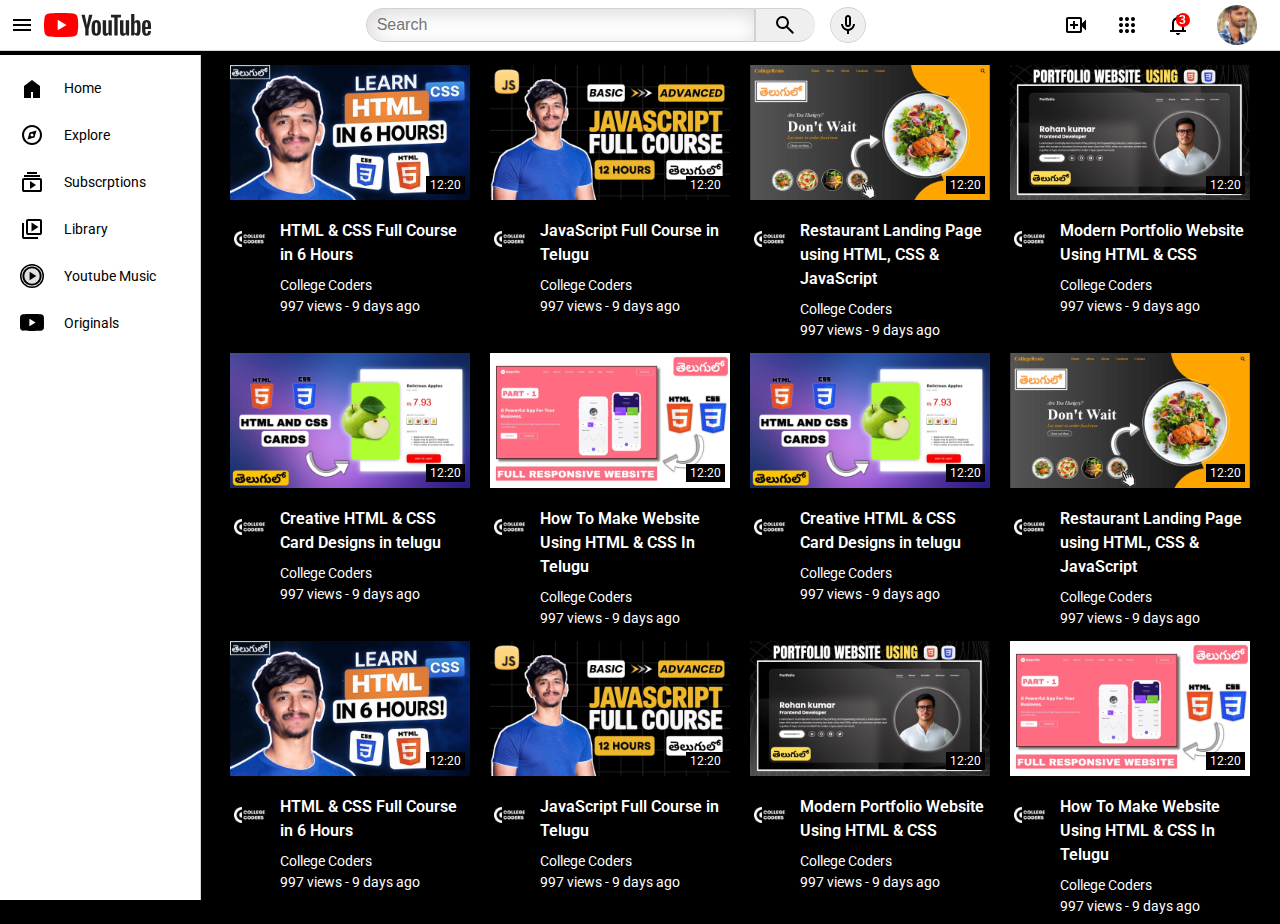
<file: index.html>
<!DOCTYPE html>
<html lang="en">
<head>
    <meta charset="UTF-8">
    <meta name="viewport" content="width=device-width, initial-scale=1.0">
    <title>YouTube</title>
    <link rel="preconnect" href="https://fonts.googleapis.com" />
    <link rel="preconnect" href="https://fonts.gstatic.com" crossorigin />
    <link href="https://fonts.googleapis.com/css2?family=Roboto:ital,wght@0,100..900;1,100..900&display=swap" rel="stylesheet" />
    <link rel="stylesheet" href="header.css">
    <link rel="stylesheet" href="video.css">
    <link rel="stylesheet" href="sidebar.css">
</head>
<body>
    <!-- header section -->
    <header class="header">
        <div class="left">
            <div class="menu-container">
                <img class="menu" src="assets/menu.svg" alt="menu">
                <div class="tool-tip">Menu</div>
            </div><div class="youtube-container">
                <img class="logo" src="assets/youtube.svg" alt="menu">
                <div class="tool-tip">Youtube</div>
            </div>
        </div>
        <div class="middle">
            <input type="search" class="search-bar" placeholder="Search">
            <div class="search-container">
                <button class="search-btn"><img class="search-img" src="assets/search.svg" alt="search"></button>
                <div class="tool-tip">Search</div>
            </div>
            <div class="voice-container">
                <button class="voice-btn"><img class="voice-img" src="assets/mic.svg" alt="mic"></button>
                <div class="tool-tip">Search width your voice</div>
            </div>
        </div>
        <div class="right">
            <div class="upload-container">
                <img class="icon" src="assets/video.svg" alt="video">
                <div class="tool-tip">Create</div>
            </div>
            <div class="app-container">
                <img class="icon" src="assets/apps.svg" alt="apps">
                <div class="tool-tip">Apps</div>
            </div>
            <div class="notification-container">
                <img class="icon" src="assets/notification.svg" alt="notification">
                <div class="number">3</div>
                <div class="tool-tip">Notification</div>
            </div>
            <div class="profile-container">
                <img class="profile" src="assets/icon.jpg" alt="icon">
                <div class="tool-tip">Manikanta</div>
            </div>
        </div>
    </header>
    <!-- sidebar section -->
    <nav class="sidebar">
        <div class="sidebar-item">
            <img src="assets/home.svg" alt="">
            <div class="sidebar-item-name">Home</div>
        </div>
        <div class="sidebar-item">
            <img src="assets/explore.svg" alt="">
            <div class="sidebar-item-name">Explore</div>
        </div>
        <div class="sidebar-item">
            <img src="assets/subscription.svg" alt="">
            <div class="sidebar-item-name">Subscrptions</div>
        </div>
        <div class="sidebar-item">
            <img src="assets/library.svg" alt="">
            <div class="sidebar-item-name">Library</div>
        </div>
        <div class="sidebar-item">
            <img src="assets/music.svg" alt="">
            <div class="sidebar-item-name">Youtube Music</div>
        </div>
        <div class="sidebar-item">
            <img src="assets/original.svg" alt="">
            <div class="sidebar-item-name">Originals</div>
        </div>
    </nav>
    <!-- main section -->
    <main class="youtube">
        <a class="youtube-card" href="https://youtu.be/TIRRNHfcjl8?si=LrT3BRGPF7l2FJiQ">
            <div class="thumbnail-image">
                <img src="assets/thumbnail2.jpg" alt="2">
                <div class="time">12:20</div>
            </div>
            <div class="pro-text">
                <div class="card-des">
                    <div class="profile-wrapper"> 
                        <img class="cc" src="assets/cc.jpg" alt="Channel Icon"> 
                        <div class="profile-card">
                            <img src="assets/cc.jpg" alt="Channel Profile">
                            <div class="profile-card-text">
                                <div class="channel-name">College Coders</div>
                                <div class="channel-sub">1M Subscribers</div>
                            </div>
                        </div>
                    </div>
                    <div class="channel-des">
                        <div class="card-name">HTML & CSS Full Course in 6 Hours</div>
                        <p class="p1">College Coders</p>
                        <p class="p2">997 views - 9 days ago</p>
                    </div>
                </div>
            </div>
        </a>

        <a class="youtube-card" href="https://youtu.be/Flkm2aear6A?si=9Uz_Nw80AakBhOvJ">
            <div class="thumbnail-image">
                <img src="assets/thumbnail1.jpg" alt="1">
                <div class="time">12:20</div>
            </div>
            <div class="pro-text">
                <div class="card-des">
                    <div class="profile-wrapper"> 
                        <img class="cc" src="assets/cc.jpg" alt="Channel Icon">
                        
                        <div class="profile-card">
                            <img src="assets/cc.jpg" alt="Channel Profile">
                            <div class="profile-card-text">
                                <div class="channel-name">College Coders</div>
                                <div class="channel-sub">1M Subscribers</div>
                            </div>
                        </div>
                    </div>
                    <div class="channel-des">
                        <div class="card-name">JavaScript Full Course in Telugu </div>
                        <p class="p1">College Coders</p>
                        <p class="p2">997 views - 9 days ago</p>
                    </div>
                </div>
            </div>
        </a>

        <a class="youtube-card" href="https://youtu.be/h_GzS_7UXlI?si=fukacefC5-FZUeeG">
            <div class="thumbnail-image">
                <img src="assets/thumbnail6.jpg" alt="6">
                <div class="time">12:20</div>
            </div>
            <div class="pro-text">
                <div class="card-des">
                    <div class="profile-wrapper"> 
                        <img class="cc" src="assets/cc.jpg" alt="Channel Icon">
                        
                        <div class="profile-card">
                            <img src="assets/cc.jpg" alt="Channel Profile">
                            <div class="profile-card-text">
                                <div class="channel-name">College Coders</div>
                                <div class="channel-sub">1M Subscribers</div>
                            </div>
                        </div>
                    </div>
                    <div class="channel-des">
                        <div class="card-name">Restaurant Landing Page using HTML, CSS & JavaScript</div>
                        <p class="p1">College Coders</p>
                        <p class="p2">997 views - 9 days ago</p>
                    </div>
                </div>
            </div>
        </a>

        <a class="youtube-card" href="https://youtu.be/I0nTOczlSWo?si=UYNyuCSrwRwysQtw">
            <div class="thumbnail-image">
                <img src="assets/thumbnail3.jpg" alt="3">
                <div class="time">12:20</div>
            </div>
            <div class="pro-text">
                <div class="card-des">
                    <div class="profile-wrapper"> 
                        <img class="cc" src="assets/cc.jpg" alt="Channel Icon">
                        
                        <div class="profile-card">
                            <img src="assets/cc.jpg" alt="Channel Profile">
                            <div class="profile-card-text">
                                <div class="channel-name">College Coders</div>
                                <div class="channel-sub">1M Subscribers</div>
                            </div>
                        </div>
                    </div>
                    <div class="channel-des">
                        <div class="card-name">Modern Portfolio Website Using HTML & CSS</div>
                        <p class="p1">College Coders</p>
                        <p class="p2">997 views - 9 days ago</p>
                    </div>
                </div>
            </div>
        </a>

        <a class="youtube-card" href="https://youtu.be/6BT42hLFz8A?si=ovwNMLrEYVSz6-T9">
            <div class="thumbnail-image">
                <img src="assets/thumbnail4.jpg" alt="4">
                <div class="time">12:20</div>
            </div>
            <div class="pro-text">
                <div class="card-des">
                    <div class="profile-wrapper"> 
                        <img class="cc" src="assets/cc.jpg" alt="Channel Icon">
                        
                        <div class="profile-card">
                            <img src="assets/cc.jpg" alt="Channel Profile">
                            <div class="profile-card-text">
                                <div class="channel-name">College Coders</div>
                                <div class="channel-sub">1M Subscribers</div>
                            </div>
                        </div>
                    </div>
                    <div class="channel-des">
                        <div class="card-name">Creative HTML & CSS Card Designs in telugu</div>
                        <p class="p1">College Coders</p>
                        <p class="p2">997 views - 9 days ago</p>
                    </div>
                </div>
            </div>
        </a>

        <a class="youtube-card" href="https://youtu.be/PeemknW2EW0?si=0Ka85kws0SawUuR5">
            <div class="thumbnail-image">
                <img src="assets/thumbnail5.jpg" alt="5">
                <div class="time">12:20</div>
            </div>
            <div class="pro-text">
                <div class="card-des">
                    <div class="profile-wrapper"> 
                        <img class="cc" src="assets/cc.jpg" alt="Channel Icon">
                        
                        <div class="profile-card">
                            <img src="assets/cc.jpg" alt="Channel Profile">
                            <div class="profile-card-text">
                                <div class="channel-name">College Coders</div>
                                <div class="channel-sub">1M Subscribers</div>
                            </div>
                        </div>
                    </div>
                    <div class="channel-des">
                        <div class="card-name">How To Make Website Using HTML & CSS In Telugu</div>
                        <p class="p1">College Coders</p>
                        <p class="p2">997 views - 9 days ago</p>
                    </div>
                </div>
            </div>
        </a>

        <a class="youtube-card" href="https://youtu.be/6BT42hLFz8A?si=ovwNMLrEYVSz6-T9">
            <div class="thumbnail-image">
                <img src="assets/thumbnail4.jpg" alt="4">
                <div class="time">12:20</div>
            </div>
            <div class="pro-text">
                <div class="card-des">
                    <div class="profile-wrapper"> 
                        <img class="cc" src="assets/cc.jpg" alt="Channel Icon">
                        
                        <div class="profile-card">
                            <img src="assets/cc.jpg" alt="Channel Profile">
                            <div class="profile-card-text">
                                <div class="channel-name">College Coders</div>
                                <div class="channel-sub">1M Subscribers</div>
                            </div>
                        </div>
                    </div>
                    <div class="channel-des">
                        <div class="card-name">Creative HTML & CSS Card Designs in telugu</div>
                        <p class="p1">College Coders</p>
                        <p class="p2">997 views - 9 days ago</p>
                    </div>
                </div>
            </div>
        </a>

        <a class="youtube-card" href="https://youtu.be/h_GzS_7UXlI?si=fukacefC5-FZUeeG">
            <div class="thumbnail-image">
                <img src="assets/thumbnail6.jpg" alt="6">
                <div class="time">12:20</div>
            </div>
            <div class="pro-text">
                <div class="card-des">
                    <div class="profile-wrapper"> 
                        <img class="cc" src="assets/cc.jpg" alt="Channel Icon">
                        
                        <div class="profile-card">
                            <img src="assets/cc.jpg" alt="Channel Profile">
                            <div class="profile-card-text">
                                <div class="channel-name">College Coders</div>
                                <div class="channel-sub">1M Subscribers</div>
                            </div>
                        </div>
                    </div>
                    <div class="channel-des">
                        <div class="card-name">Restaurant Landing Page using HTML, CSS & JavaScript</div>
                        <p class="p1">College Coders</p>
                        <p class="p2">997 views - 9 days ago</p>
                    </div>
                </div>
            </div>
        </a>

        <a class="youtube-card" href="https://youtu.be/TIRRNHfcjl8?si=LrT3BRGPF7l2FJiQ">
            <div class="thumbnail-image">
                <img src="assets/thumbnail2.jpg" alt="2">
                <div class="time">12:20</div>
            </div>
            <div class="pro-text">
                <div class="card-des">
                    <div class="profile-wrapper"> 
                        <img class="cc" src="assets/cc.jpg" alt="Channel Icon">
                        
                        <div class="profile-card">
                            <img src="assets/cc.jpg" alt="Channel Profile">
                            <div class="profile-card-text">
                                <div class="channel-name">College Coders</div>
                                <div class="channel-sub">1M Subscribers</div>
                            </div>
                        </div>
                    </div>
                    <div class="channel-des">
                        <div class="card-name">HTML & CSS Full Course in 6 Hours</div>
                        <p class="p1">College Coders</p>
                        <p class="p2">997 views - 9 days ago</p>
                    </div>
                </div>
            </div>
        </a>

        <a class="youtube-card" href="https://youtu.be/Flkm2aear6A?si=9Uz_Nw80AakBhOvJ">
            <div class="thumbnail-image">
                <img src="assets/thumbnail1.jpg" alt="1">
                <div class="time">12:20</div>
            </div>
            <div class="pro-text">
                <div class="card-des">
                    <div class="profile-wrapper"> 
                        <img class="cc" src="assets/cc.jpg" alt="Channel Icon">
                        
                        <div class="profile-card">
                            <img src="assets/cc.jpg" alt="Channel Profile">
                            <div class="profile-card-text">
                                <div class="channel-name">College Coders</div>
                                <div class="channel-sub">1M Subscribers</div>
                            </div>
                        </div>
                    </div>
                    <div class="channel-des">
                        <div class="card-name">JavaScript Full Course in Telugu </div>
                        <p class="p1">College Coders</p>
                        <p class="p2">997 views - 9 days ago</p>
                    </div>
                </div>
            </div>
        </a>

        <a class="youtube-card" href="https://youtu.be/I0nTOczlSWo?si=UYNyuCSrwRwysQtw">
            <div class="thumbnail-image">
                <img src="assets/thumbnail3.jpg" alt="3">
                <div class="time">12:20</div>
            </div>
            <div class="pro-text">
                <div class="card-des">
                    <div class="profile-wrapper"> 
                        <img class="cc" src="assets/cc.jpg" alt="Channel Icon">
                        
                        <div class="profile-card">
                            <img src="assets/cc.jpg" alt="Channel Profile">
                            <div class="profile-card-text">
                                <div class="channel-name">College Coders</div>
                                <div class="channel-sub">1M Subscribers</div>
                            </div>
                        </div>
                    </div>
                    <div class="channel-des">
                        <div class="card-name">Modern Portfolio Website Using HTML & CSS</div>
                        <p class="p1">College Coders</p>
                        <p class="p2">997 views - 9 days ago</p>
                    </div>
                </div>
            </div>
        </a>

        <a class="youtube-card" href="https://youtu.be/PeemknW2EW0?si=0Ka85kws0SawUuR5">
            <div class="thumbnail-image">
                <img src="assets/thumbnail5.jpg" alt="5">
                <div class="time">12:20</div>
            </div>
            <div class="pro-text">
                <div class="card-des">
                    <div class="profile-wrapper"> 
                        <img class="cc" src="assets/cc.jpg" alt="Channel Icon">
                        
                        <div class="profile-card">
                            <img src="assets/cc.jpg" alt="Channel Profile">
                            <div class="profile-card-text">
                                <div class="channel-name">College Coders</div>
                                <div class="channel-sub">1M Subscribers</div>
                            </div>
                        </div>
                    </div>
                    <div class="channel-des">
                        <div class="card-name">How To Make Website Using HTML & CSS In Telugu</div>
                        <p class="p1">College Coders</p>
                        <p class="p2">997 views - 9 days ago</p>
                    </div>
                </div>
            </div>
        </a>
    </main>
</body>
</html>
</file>
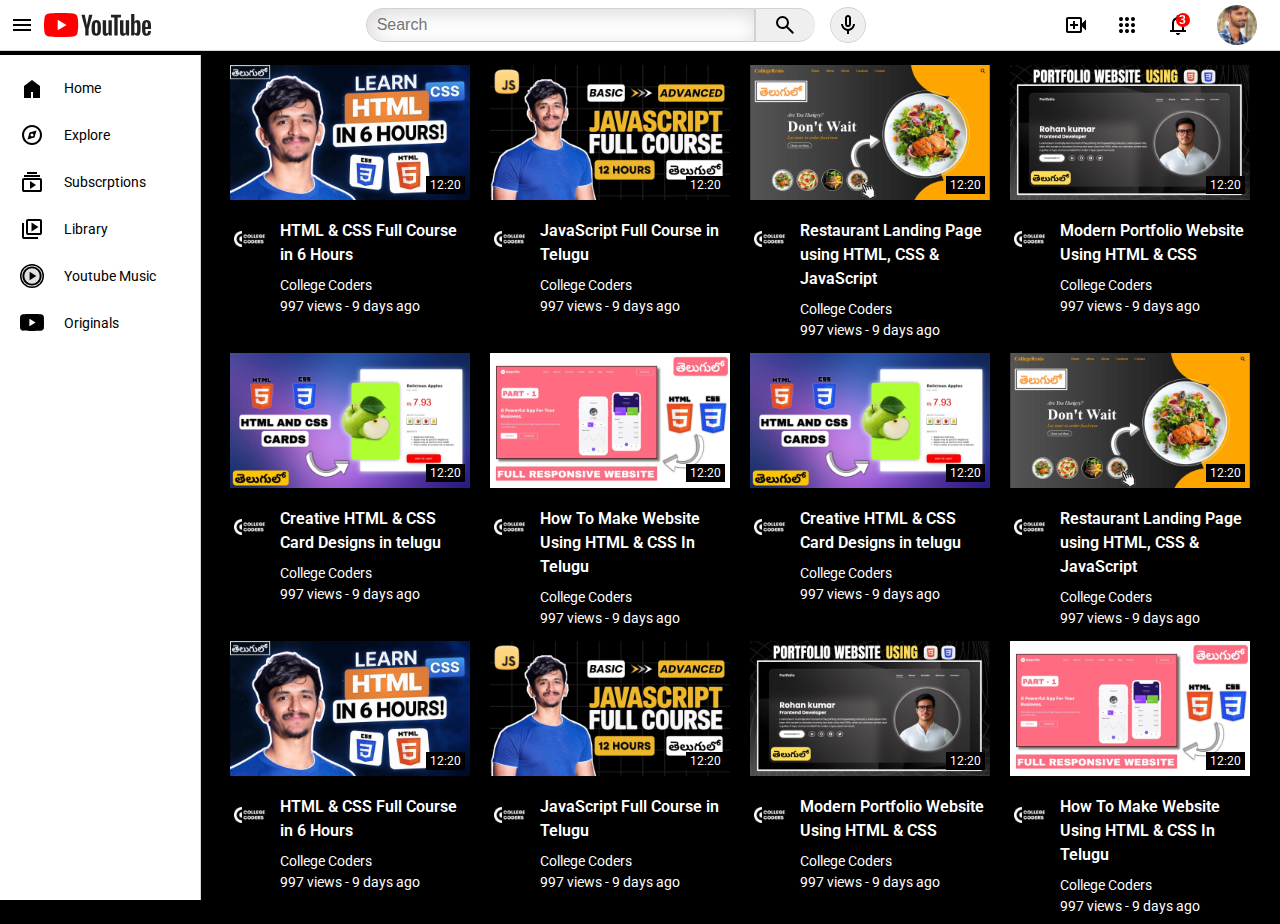
<file: html.html>
<!DOCTYPE html>
<html lang="en">
<head>
    <meta charset="UTF-8">
    <meta name="viewport" content="width=device-width, initial-scale=1.0">
    <title>YouTube</title>
    <link rel="preconnect" href="https://fonts.googleapis.com" />
    <link rel="preconnect" href="https://fonts.gstatic.com" crossorigin />
    <link href="https://fonts.googleapis.com/css2?family=Roboto:ital,wght@0,100..900;1,100..900&display=swap" rel="stylesheet" />
    <link rel="stylesheet" href="header.css">
    <link rel="stylesheet" href="video.css">
    <link rel="stylesheet" href="sidebar.css">
</head>
<body>
    <!-- header section -->
    <header class="header">
        <div class="left">
            <div class="menu-container">
                <img class="menu" src="/assets/menu.svg" alt="menu">
                <div class="tool-tip">Menu</div>
            </div><div class="youtube-container">
                <img class="logo" src="/assets/youtube.svg" alt="menu">
                <div class="tool-tip">Youtube</div>
            </div>
        </div>
        <div class="middle">
            <input type="search" class="search-bar" placeholder="Search">
            <div class="search-container">
                <button class="search-btn"><img class="search-img" src="/assets/search.svg" alt="search"></button>
                <div class="tool-tip">Search</div>
            </div>
            <div class="voice-container">
                <button class="voice-btn"><img class="voice-img" src="/assets/mic.svg" alt="mic"></button>
                <div class="tool-tip">Search width your voice</div>
            </div>
        </div>
        <div class="right">
            <div class="upload-container">
                <img class="icon" src="/assets/video.svg" alt="video">
                <div class="tool-tip">Create</div>
            </div>
            <div class="app-container">
                <img class="icon" src="/assets/apps.svg" alt="apps">
                <div class="tool-tip">Apps</div>
            </div>
            <div class="notification-container">
                <img class="icon" src="/assets/notification.svg" alt="notification">
                <div class="number">3</div>
                <div class="tool-tip">Notification</div>
            </div>
            <div class="profile-container">
                <img class="profile" src="/assets/icon.jpg" alt="icon">
                <div class="tool-tip">Manikanta</div>
            </div>
        </div>
    </header>
    <!-- sidebar section -->
    <nav class="sidebar">
        <div class="sidebar-item">
            <img src="/assets/home.svg" alt="">
            <div class="sidebar-item-name">Home</div>
        </div>
        <div class="sidebar-item">
            <img src="/assets/explore.svg" alt="">
            <div class="sidebar-item-name">Explore</div>
        </div>
        <div class="sidebar-item">
            <img src="/assets/subscription.svg" alt="">
            <div class="sidebar-item-name">Subscrptions</div>
        </div>
        <div class="sidebar-item">
            <img src="/assets/library.svg" alt="">
            <div class="sidebar-item-name">Library</div>
        </div>
        <div class="sidebar-item">
            <img src="/assets/music.svg" alt="">
            <div class="sidebar-item-name">Youtube Music</div>
        </div>
        <div class="sidebar-item">
            <img src="/assets/original.svg" alt="">
            <div class="sidebar-item-name">Originals</div>
        </div>
    </nav>
    <!-- main section -->
    <main class="youtube">
        <a class="youtube-card" href="https://youtu.be/TIRRNHfcjl8?si=LrT3BRGPF7l2FJiQ">
            <div class="thumbnail-image">
                <img src="/assets/thumbnail2.jpg" alt="2">
                <div class="time">12:20</div>
            </div>
            <div class="pro-text">
                <div class="card-des">
                    <div class="profile-wrapper"> 
                        <img class="cc" src="/assets/cc.jpg" alt="Channel Icon"> 
                        <div class="profile-card">
                            <img src="/assets/cc.jpg" alt="Channel Profile">
                            <div class="profile-card-text">
                                <div class="channel-name">College Coders</div>
                                <div class="channel-sub">1M Subscribers</div>
                            </div>
                        </div>
                    </div>
                    <div class="channel-des">
                        <div class="card-name">HTML & CSS Full Course in 6 Hours</div>
                        <p class="p1">College Coders</p>
                        <p class="p2">997 views - 9 days ago</p>
                    </div>
                </div>
            </div>
        </a>

        <a class="youtube-card" href="https://youtu.be/Flkm2aear6A?si=9Uz_Nw80AakBhOvJ">
            <div class="thumbnail-image">
                <img src="/assets/thumbnail1.jpg" alt="1">
                <div class="time">12:20</div>
            </div>
            <div class="pro-text">
                <div class="card-des">
                    <div class="profile-wrapper"> 
                        <img class="cc" src="/assets/cc.jpg" alt="Channel Icon">
                        
                        <div class="profile-card">
                            <img src="/assets/cc.jpg" alt="Channel Profile">
                            <div class="profile-card-text">
                                <div class="channel-name">College Coders</div>
                                <div class="channel-sub">1M Subscribers</div>
                            </div>
                        </div>
                    </div>
                    <div class="channel-des">
                        <div class="card-name">JavaScript Full Course in Telugu </div>
                        <p class="p1">College Coders</p>
                        <p class="p2">997 views - 9 days ago</p>
                    </div>
                </div>
            </div>
        </a>

        <a class="youtube-card" href="https://youtu.be/h_GzS_7UXlI?si=fukacefC5-FZUeeG">
            <div class="thumbnail-image">
                <img src="/assets/thumbnail6.jpg" alt="6">
                <div class="time">12:20</div>
            </div>
            <div class="pro-text">
                <div class="card-des">
                    <div class="profile-wrapper"> 
                        <img class="cc" src="/assets/cc.jpg" alt="Channel Icon">
                        
                        <div class="profile-card">
                            <img src="/assets/cc.jpg" alt="Channel Profile">
                            <div class="profile-card-text">
                                <div class="channel-name">College Coders</div>
                                <div class="channel-sub">1M Subscribers</div>
                            </div>
                        </div>
                    </div>
                    <div class="channel-des">
                        <div class="card-name">Restaurant Landing Page using HTML, CSS & JavaScript</div>
                        <p class="p1">College Coders</p>
                        <p class="p2">997 views - 9 days ago</p>
                    </div>
                </div>
            </div>
        </a>

        <a class="youtube-card" href="https://youtu.be/I0nTOczlSWo?si=UYNyuCSrwRwysQtw">
            <div class="thumbnail-image">
                <img src="/assets/thumbnail3.jpg" alt="3">
                <div class="time">12:20</div>
            </div>
            <div class="pro-text">
                <div class="card-des">
                    <div class="profile-wrapper"> 
                        <img class="cc" src="/assets/cc.jpg" alt="Channel Icon">
                        
                        <div class="profile-card">
                            <img src="/assets/cc.jpg" alt="Channel Profile">
                            <div class="profile-card-text">
                                <div class="channel-name">College Coders</div>
                                <div class="channel-sub">1M Subscribers</div>
                            </div>
                        </div>
                    </div>
                    <div class="channel-des">
                        <div class="card-name">Modern Portfolio Website Using HTML & CSS</div>
                        <p class="p1">College Coders</p>
                        <p class="p2">997 views - 9 days ago</p>
                    </div>
                </div>
            </div>
        </a>

        <a class="youtube-card" href="https://youtu.be/6BT42hLFz8A?si=ovwNMLrEYVSz6-T9">
            <div class="thumbnail-image">
                <img src="/assets/thumbnail4.jpg" alt="4">
                <div class="time">12:20</div>
            </div>
            <div class="pro-text">
                <div class="card-des">
                    <div class="profile-wrapper"> 
                        <img class="cc" src="/assets/cc.jpg" alt="Channel Icon">
                        
                        <div class="profile-card">
                            <img src="/assets/cc.jpg" alt="Channel Profile">
                            <div class="profile-card-text">
                                <div class="channel-name">College Coders</div>
                                <div class="channel-sub">1M Subscribers</div>
                            </div>
                        </div>
                    </div>
                    <div class="channel-des">
                        <div class="card-name">Creative HTML & CSS Card Designs in telugu</div>
                        <p class="p1">College Coders</p>
                        <p class="p2">997 views - 9 days ago</p>
                    </div>
                </div>
            </div>
        </a>

        <a class="youtube-card" href="https://youtu.be/PeemknW2EW0?si=0Ka85kws0SawUuR5">
            <div class="thumbnail-image">
                <img src="/assets/thumbnail5.jpg" alt="5">
                <div class="time">12:20</div>
            </div>
            <div class="pro-text">
                <div class="card-des">
                    <div class="profile-wrapper"> 
                        <img class="cc" src="/assets/cc.jpg" alt="Channel Icon">
                        
                        <div class="profile-card">
                            <img src="/assets/cc.jpg" alt="Channel Profile">
                            <div class="profile-card-text">
                                <div class="channel-name">College Coders</div>
                                <div class="channel-sub">1M Subscribers</div>
                            </div>
                        </div>
                    </div>
                    <div class="channel-des">
                        <div class="card-name">How To Make Website Using HTML & CSS In Telugu</div>
                        <p class="p1">College Coders</p>
                        <p class="p2">997 views - 9 days ago</p>
                    </div>
                </div>
            </div>
        </a>

        <a class="youtube-card" href="https://youtu.be/6BT42hLFz8A?si=ovwNMLrEYVSz6-T9">
            <div class="thumbnail-image">
                <img src="/assets/thumbnail4.jpg" alt="4">
                <div class="time">12:20</div>
            </div>
            <div class="pro-text">
                <div class="card-des">
                    <div class="profile-wrapper"> 
                        <img class="cc" src="/assets/cc.jpg" alt="Channel Icon">
                        
                        <div class="profile-card">
                            <img src="/assets/cc.jpg" alt="Channel Profile">
                            <div class="profile-card-text">
                                <div class="channel-name">College Coders</div>
                                <div class="channel-sub">1M Subscribers</div>
                            </div>
                        </div>
                    </div>
                    <div class="channel-des">
                        <div class="card-name">Creative HTML & CSS Card Designs in telugu</div>
                        <p class="p1">College Coders</p>
                        <p class="p2">997 views - 9 days ago</p>
                    </div>
                </div>
            </div>
        </a>

        <a class="youtube-card" href="https://youtu.be/h_GzS_7UXlI?si=fukacefC5-FZUeeG">
            <div class="thumbnail-image">
                <img src="/assets/thumbnail6.jpg" alt="6">
                <div class="time">12:20</div>
            </div>
            <div class="pro-text">
                <div class="card-des">
                    <div class="profile-wrapper"> 
                        <img class="cc" src="/assets/cc.jpg" alt="Channel Icon">
                        
                        <div class="profile-card">
                            <img src="/assets/cc.jpg" alt="Channel Profile">
                            <div class="profile-card-text">
                                <div class="channel-name">College Coders</div>
                                <div class="channel-sub">1M Subscribers</div>
                            </div>
                        </div>
                    </div>
                    <div class="channel-des">
                        <div class="card-name">Restaurant Landing Page using HTML, CSS & JavaScript</div>
                        <p class="p1">College Coders</p>
                        <p class="p2">997 views - 9 days ago</p>
                    </div>
                </div>
            </div>
        </a>

        <a class="youtube-card" href="https://youtu.be/TIRRNHfcjl8?si=LrT3BRGPF7l2FJiQ">
            <div class="thumbnail-image">
                <img src="/assets/thumbnail2.jpg" alt="2">
                <div class="time">12:20</div>
            </div>
            <div class="pro-text">
                <div class="card-des">
                    <div class="profile-wrapper"> 
                        <img class="cc" src="/assets/cc.jpg" alt="Channel Icon">
                        
                        <div class="profile-card">
                            <img src="/assets/cc.jpg" alt="Channel Profile">
                            <div class="profile-card-text">
                                <div class="channel-name">College Coders</div>
                                <div class="channel-sub">1M Subscribers</div>
                            </div>
                        </div>
                    </div>
                    <div class="channel-des">
                        <div class="card-name">HTML & CSS Full Course in 6 Hours</div>
                        <p class="p1">College Coders</p>
                        <p class="p2">997 views - 9 days ago</p>
                    </div>
                </div>
            </div>
        </a>

        <a class="youtube-card" href="https://youtu.be/Flkm2aear6A?si=9Uz_Nw80AakBhOvJ">
            <div class="thumbnail-image">
                <img src="/assets/thumbnail1.jpg" alt="1">
                <div class="time">12:20</div>
            </div>
            <div class="pro-text">
                <div class="card-des">
                    <div class="profile-wrapper"> 
                        <img class="cc" src="/assets/cc.jpg" alt="Channel Icon">
                        
                        <div class="profile-card">
                            <img src="/assets/cc.jpg" alt="Channel Profile">
                            <div class="profile-card-text">
                                <div class="channel-name">College Coders</div>
                                <div class="channel-sub">1M Subscribers</div>
                            </div>
                        </div>
                    </div>
                    <div class="channel-des">
                        <div class="card-name">JavaScript Full Course in Telugu </div>
                        <p class="p1">College Coders</p>
                        <p class="p2">997 views - 9 days ago</p>
                    </div>
                </div>
            </div>
        </a>

        <a class="youtube-card" href="https://youtu.be/I0nTOczlSWo?si=UYNyuCSrwRwysQtw">
            <div class="thumbnail-image">
                <img src="/assets/thumbnail3.jpg" alt="3">
                <div class="time">12:20</div>
            </div>
            <div class="pro-text">
                <div class="card-des">
                    <div class="profile-wrapper"> 
                        <img class="cc" src="/assets/cc.jpg" alt="Channel Icon">
                        
                        <div class="profile-card">
                            <img src="/assets/cc.jpg" alt="Channel Profile">
                            <div class="profile-card-text">
                                <div class="channel-name">College Coders</div>
                                <div class="channel-sub">1M Subscribers</div>
                            </div>
                        </div>
                    </div>
                    <div class="channel-des">
                        <div class="card-name">Modern Portfolio Website Using HTML & CSS</div>
                        <p class="p1">College Coders</p>
                        <p class="p2">997 views - 9 days ago</p>
                    </div>
                </div>
            </div>
        </a>

        <a class="youtube-card" href="https://youtu.be/PeemknW2EW0?si=0Ka85kws0SawUuR5">
            <div class="thumbnail-image">
                <img src="/assets/thumbnail5.jpg" alt="5">
                <div class="time">12:20</div>
            </div>
            <div class="pro-text">
                <div class="card-des">
                    <div class="profile-wrapper"> 
                        <img class="cc" src="/assets/cc.jpg" alt="Channel Icon">
                        
                        <div class="profile-card">
                            <img src="/assets/cc.jpg" alt="Channel Profile">
                            <div class="profile-card-text">
                                <div class="channel-name">College Coders</div>
                                <div class="channel-sub">1M Subscribers</div>
                            </div>
                        </div>
                    </div>
                    <div class="channel-des">
                        <div class="card-name">How To Make Website Using HTML & CSS In Telugu</div>
                        <p class="p1">College Coders</p>
                        <p class="p2">997 views - 9 days ago</p>
                    </div>
                </div>
            </div>
        </a>
    </main>
</body>
</html>
</file>
<file: header.css>
.header{
    display: flex;
    justify-content: space-between;
    align-items: center;
    height: 30px;
    position: fixed;
    top: 0;
    left: 0;
    right: 0;
    padding: 10px;
    background-color: white;
    border-bottom: 1px solid rgb(214, 214, 214);
    z-index: 2;
}
.left{
    display: flex;
    align-items: center;
    gap: 10px;
}
.menu{
    height: 24px;
    color: black;
}
.logo{
    height: 24px;
}
.middle{
    margin-left: 30px;
    width: 0;
    flex: 1;
    max-width: 500px;
    display: flex;
    align-items: center;
}
.search-bar{
    width: 0;
    font-size: 16px;
    flex: 1;
    padding-left: 10px;
    height: 34px;
    border: 1px solid rgb(211, 210, 210);
    border-top-left-radius: 25px;
    border-bottom-left-radius: 25px;
    box-shadow: inset 3px 5px 20px rgba(0,0,0,0.15);
}
.search-btn{
    display: flex;
    justify-content: center;
    align-items: center;
    width: 60px;
    height: 34px;
    border: 1px solid rgb(211, 210, 210);
    border-right: 0;
    border-top-right-radius: 25px;
    border-bottom-right-radius: 25px;
    cursor: pointer;
}
.search-img, .voice-img{
    height: 24px;
}
.voice-btn{
    display: flex;
    justify-content: center;
    align-items: center;
    width: 36px;
    height: 36px;
    border-radius: 50%;
    padding: 6px 10px;
    border: 1px solid rgb(211, 210, 210);
    margin-left: 15px;
    cursor: pointer;
}
.right{
    width: 100px;
    flex: 1;
    max-width: 220px;
    display: flex;
    align-items: center;
    justify-content: space-around;
    flex-shrink: 0;
}
.icon{
    height: 24px;
}
.profile{
    width: 40px;
    height: 40px;
    object-fit: cover;
    border-radius: 50%;
}
.menu-container,
.youtube-container,
.search-container,
.voice-container,
.upload-container,
.app-container,
.notification-container,
.profile-container{
    display: flex;
    justify-content: center;
    align-items: center;
    position: relative;
    cursor: pointer;
}
.notification-container{
    position: relative;
}
.number{
    width: 10px;
    height: 10px;
    color: white;
    font-size: 12px;
    font-weight: 600;
    background-color: red;
    padding: 2px;
    border-radius: 50%;
    display: flex;
    justify-content: center;
    align-items: center;
    position: absolute;
    right: 0;
    top: 0;
}
.tool-tip{
    font-size: 10px;
    padding: 3px 6px;
    background-color: rgb(210, 210, 210);
    position: absolute;
    bottom: -30px;
    opacity: 0;
    transition: opacity 0.15s;
    pointer-events: none;
    white-space: nowrap;
}
.menu-container:hover .tool-tip,
.youtube-container:hover .tool-tip,
.search-container:hover .tool-tip,
.voice-container:hover .tool-tip,
.upload-container:hover .tool-tip,
.app-container:hover .tool-tip,
.notification-container:hover .tool-tip,
.profile-container:hover .tool-tip{
    opacity: 1;
}
</file>
<file: video.css>
body{
    background-color: black;
    color: white;
    font-family: "Roboto", sans-serif;
    padding: 10px;
    display: grid;
    margin: 0px 20px;
}
.youtube{
    padding-top: 55px;
    padding-left: 200px;
    display: grid;
    grid-template-columns: 1fr 1fr 1fr 1fr;
    column-gap: 20px;
    row-gap: 15px;
}
.thumbnail-image{
    width: 100%;
    margin-bottom: 15px;
    position: relative;
}
.time{
    background-color: black;
    color: white;
    position: absolute;
    bottom: 10px;
    right: 5px;
    font-size: 12px;
    padding: 2px 4px;

}
.youtube-card{
    color: white;
    text-decoration: none;
}
.youtube-card .thumbnail-image img{
    width: 100%;
    object-fit: cover;
}
.card-des{
    display: flex;
    align-items: start;
    gap: 10px;
}

.card-des img{
    width: 40px;
    height: 40px;
    border-radius: 50%;
}
p{
    margin: 0;
    font-size: 12px;
}
.p1{
    margin-bottom: 5px;
}
.card-name{
    font-weight: 600;
    margin-bottom: 10px;
}
.profile-wrapper{
    position: relative;
}
.profile-card{
    background-color: black;
    color: white;
    padding: 10px;
    display: grid;
    grid-template-columns: 50px 120px;
    position: absolute;
    top: 50px;
    left: 30px;
    border-radius: 5px;
    box-shadow: 3px 5px 20px rgba(0, 0, 0, 0.2),-3px -5px 20px rgba(0, 0, 0, 0.2);
    opacity: 0;
}

.cc:hover ~ .profile-card{
    opacity: 1;
}

.profile-card img{
    width: 40px;
    height: 40px;
    object-fit: cover;
    border-radius: 50%;
}
.channel-name{
    font-size: 14px;
    font-weight: 600;
}
.channel-sub{
    font-size: 12px;
}
@media screen and (max-width:480px){
    .youtube{
        grid-template-columns: 1fr;
        padding-left: 50px;
    }
}
@media screen and (min-width:481px) and (max-width:768px){
    .youtube{
        grid-template-columns: 1fr 1fr;
        padding-left: 50px;
    }
}
@media screen and (min-width:769px) and (max-width: 1024px){
    .youtube{
        grid-template-columns: 1fr 1fr 1fr;
        padding-left: 200px;
    }
}
@media screen and (min-width:1025px){
    .youtube{
        grid-template-columns: 1fr 1fr 1fr 1fr;
    }
    .card-name{
        font-size: 16px;
        line-height: 24px;
    }
    .channel-name,.channel-sub,.p1,.p2{
        font-size: 14px;
    }
}
</file>
<file: sidebar.css>
.sidebar{
    position: fixed;
    background-color: white;
    color: black;
    top: 55px;
    bottom: 0;
    left: 0;
    width: 200px;
    border-right: 1px solid rgb(214, 214, 214);
    padding-top: 10px;
    z-index: 1;
}
.sidebar-item{
    height: 45px;
    margin-bottom: 2px;
    display: flex;
    align-items: center;
    gap: 20px;
    padding-left: 20px;
    transition: background-color 0.15s;
    cursor: pointer;
}
.sidebar .sidebar-item img{
    width: 24px;
}
.sidebar-item-name{
    font-size: 14px;
}
.sidebar-item:hover{
    background-color: rgb(201, 201, 201);
}
@media screen and (max-width:480px){
    .sidebar{
        width: 50px;
    }
    .sidebar-item-name{
        opacity: 0;
    }
}
@media screen and (min-width:481px) and (max-width:768px){
    .sidebar{
        width: 50px;
    }
    .sidebar-item-name{
        opacity: 0;
    }
}
@media screen and (min-width:769px) and (max-width:1024px){
    .sidebar{
        width: 200px;
    }
}
</file>
